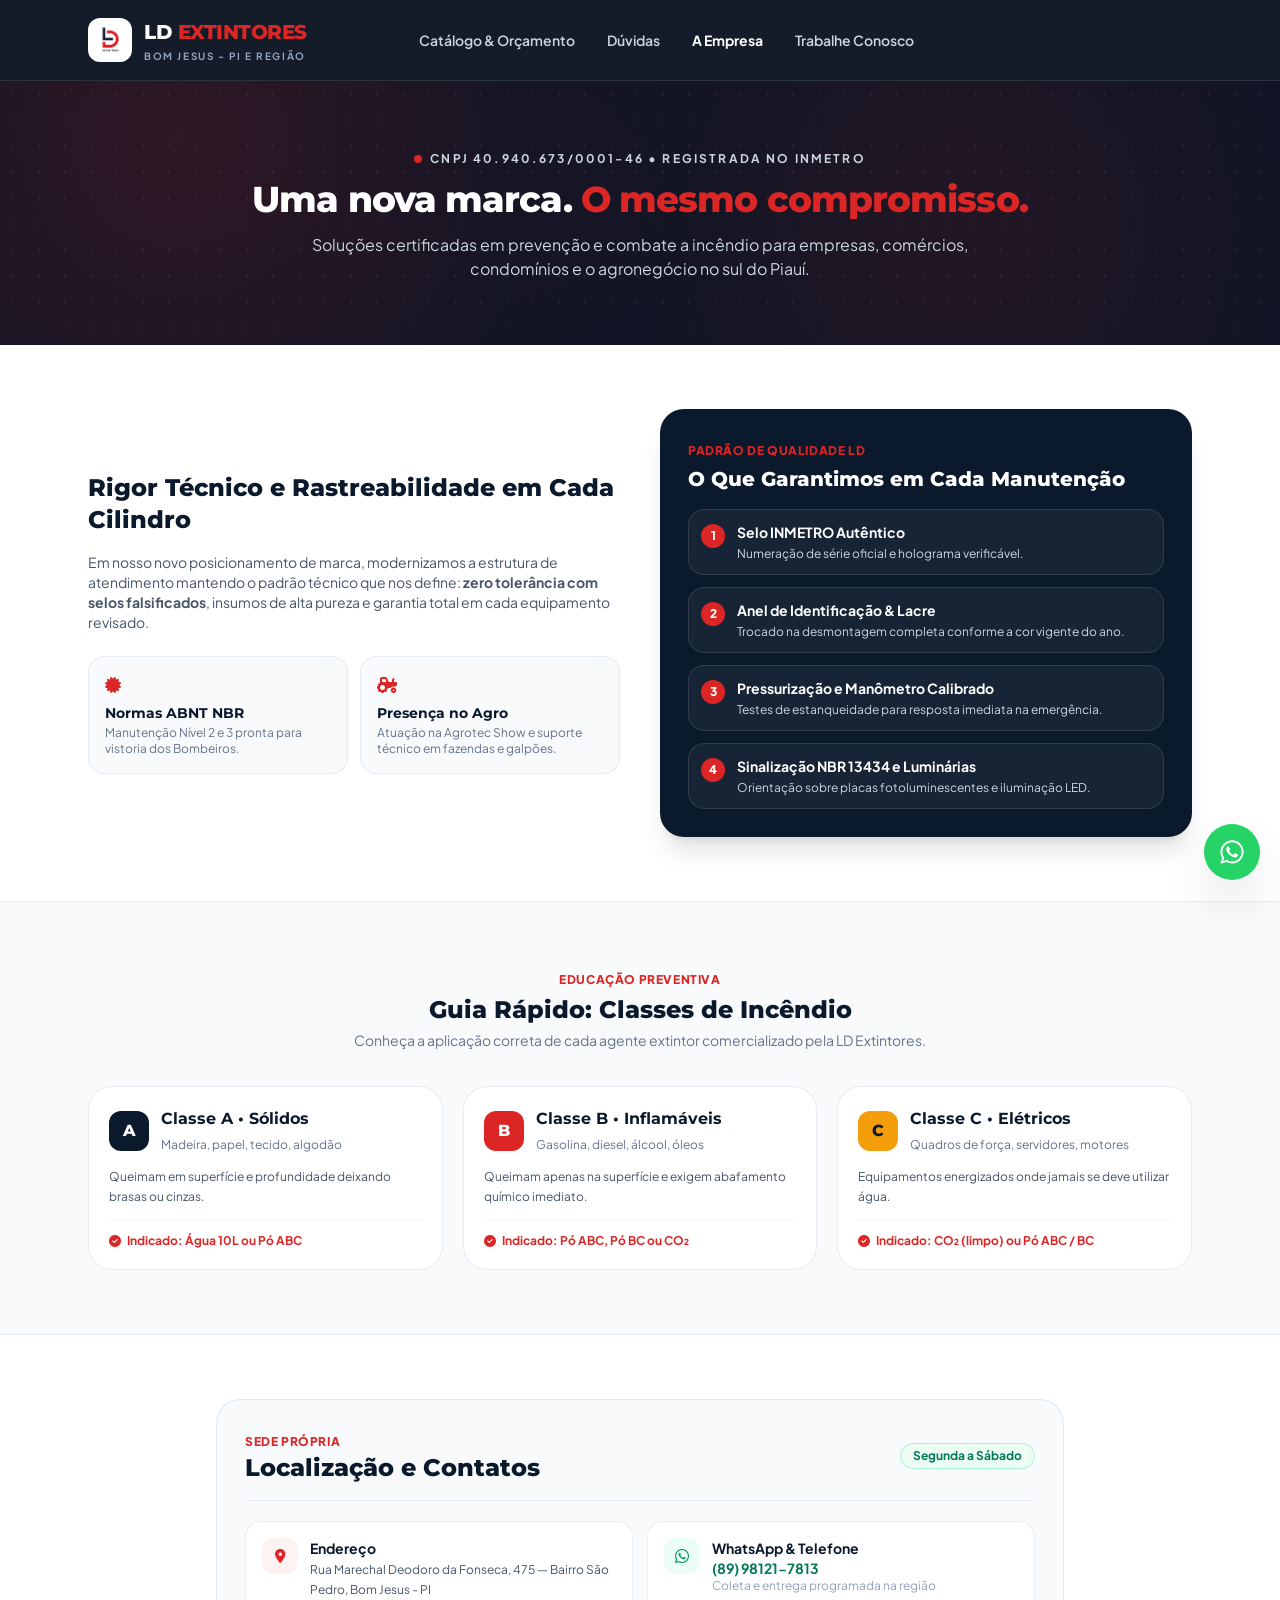
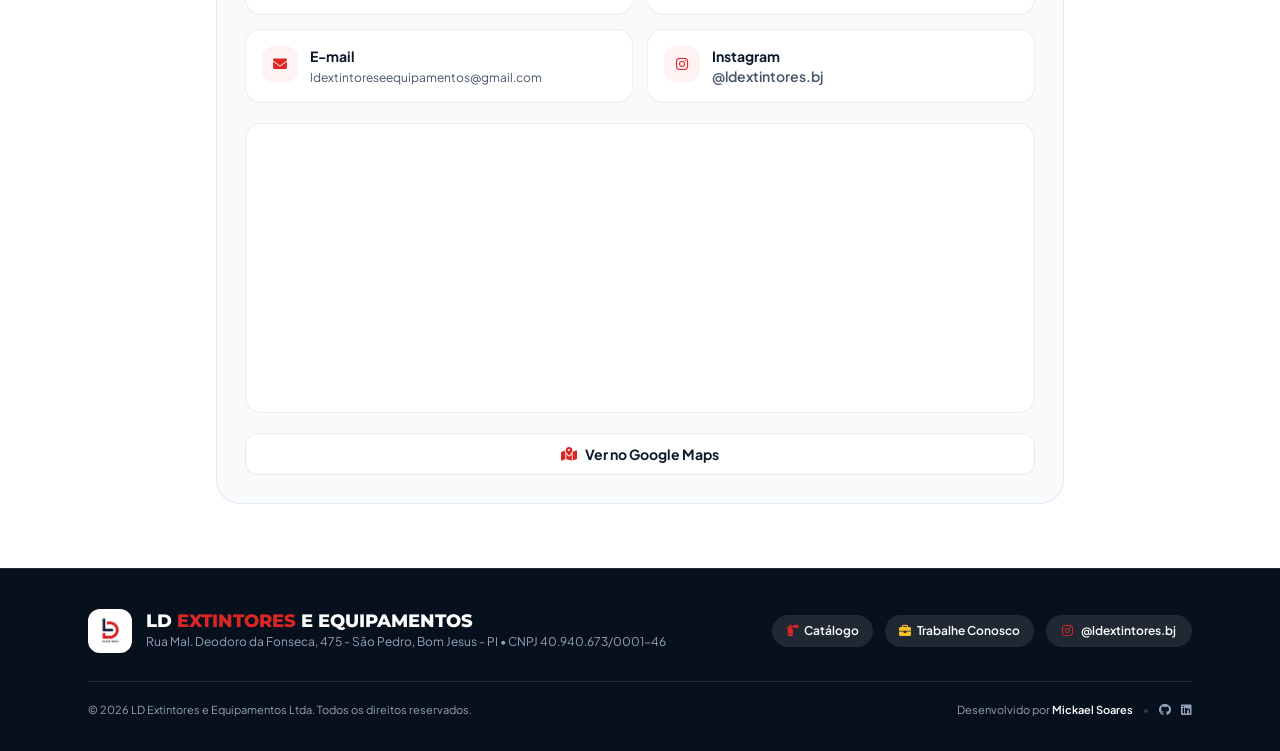
<file: sobre.html>
<!--
  =============================================================
  Projeto: LD Extintores e Equipamentos - Sobre a Empresa
  Instagram: @ldextintores.bj
  Empresa: LD EXTINTORES E EQUIPAMENTOS LTDA (CNPJ: 40.940.673/0001-46)
  Localização: Rua Marechal Deodoro da Fonseca, 475 - São Pedro, Bom Jesus - PI
  Desenvolvido por: Mickael Soares
  GitHub / Portfólio: https://github.com/mickael-soares
  Ano: 2026 • Todos os direitos reservados.
  =============================================================
-->
<!DOCTYPE html>
<html lang="pt-BR" class="scroll-smooth">
<head>
  <meta charset="UTF-8">
  <meta name="viewport" content="width=device-width, initial-scale=1.0">
  <title>A Empresa | LD Extintores e Equipamentos em Bom Jesus - PI</title>
  <meta name="description" content="Conheça a LD Extintores e Equipamentos Ltda em Bom Jesus - PI (CNPJ 40.940.673/0001-46). Empresa certificada pelo INMETRO, especialista em prevenção e combate a incêndio no sul do Piauí.">
  <meta name="robots" content="index, follow">
  <meta name="geo.region" content="BR-PI">
  <meta name="geo.placename" content="Bom Jesus">
  <meta name="author" content="Mickael Soares">

  <!-- Favicon Oficial LD Extintores -->
  <link rel="icon" type="image/png" href="images/logo-ld.png">

  <!-- Open Graph / WhatsApp Preview -->
  <meta property="og:type" content="website">
  <meta property="og:url" content="https://mickael-soares.github.io/lp-lde-extintores/sobre.html">
  <meta property="og:title" content="A Empresa | LD Extintores e Equipamentos em Bom Jesus - PI">
  <meta property="og:description" content="Empresa registrada no INMETRO (CNPJ 40.940.673/0001-46) no Bairro São Pedro, Bom Jesus - PI. Conheça nossa estrutura e localização.">
  <meta property="og:image" content="https://mickael-soares.github.io/lp-lde-extintores/images/og-preview.jpg">
  <meta property="og:image:type" content="image/jpeg">
  <meta property="og:image:width" content="1200">
  <meta property="og:image:height" content="630">
  <meta property="og:locale" content="pt_BR">
  <meta property="og:site_name" content="LD Extintores e Equipamentos">

  <!-- Twitter Card -->
  <meta name="twitter:card" content="summary_large_image">
  <meta name="twitter:title" content="A Empresa | LD Extintores e Equipamentos">
  <meta name="twitter:description" content="Referência em prevenção e combate a incêndio em Bom Jesus - PI e região.">
  <meta name="twitter:image" content="https://mickael-soares.github.io/lp-lde-extintores/images/og-preview.jpg">

  <!-- Google Fonts: Montserrat + Plus Jakarta Sans -->
  <link rel="preconnect" href="https://fonts.googleapis.com">
  <link rel="preconnect" href="https://fonts.gstatic.com" crossorigin>
  <link href="https://fonts.googleapis.com/css2?family=Montserrat:wght@600;700;800&family=Plus+Jakarta+Sans:wght@400;500;600;700;800&display=swap" rel="stylesheet">

  <!-- Font Awesome 6 Local (Zero dependência de CDN) -->
  <link rel="stylesheet" href="assets/fontawesome/css/all.min.css">

  <!-- Tailwind CSS Compilado Local (Produção - Zero dependência de CDN) -->
  <link rel="stylesheet" href="css/tailwind.min.css">
  <link rel="stylesheet" href="css/style.css">
</head>
<body class="font-sans text-ld-ink bg-white selection:bg-ld-red selection:text-white min-h-screen flex flex-col">

  <!-- =========================================================
       HEADER FIXO INDUSTRIAL DARK
  ========================================================= -->
  <header class="sticky top-0 z-40 bg-ld-navyDark/95 backdrop-blur-md border-b border-white/10 text-white">
    <div class="max-w-6xl mx-auto px-4 sm:px-6 h-20 flex items-center justify-between gap-4">
      <!-- Marca / Logo Oficial LD -->
      <a href="index.html" class="flex items-center gap-3 group">
        <div class="w-11 h-11 rounded-xl bg-white p-1 flex items-center justify-center shadow-sm group-hover:scale-105 transition overflow-hidden shrink-0">
          <img src="images/logo-ld.png" alt="Logo LD Extintores" class="w-full h-full object-contain" />
        </div>
        <div class="leading-tight">
          <span class="block font-display text-lg sm:text-xl font-extrabold tracking-tight text-white leading-none">
            LD <span class="text-ld-red">EXTINTORES</span>
          </span>
          <span class="block text-[10px] font-bold uppercase tracking-[0.16em] text-slate-400 mt-1">
            Bom Jesus - PI e Região
          </span>
        </div>
      </a>

      <!-- Navegação Desktop Multipágina -->
      <nav class="hidden lg:flex items-center gap-8 text-sm font-semibold text-slate-300">
        <a href="index.html#catalogo" class="hover:text-white transition">Catálogo &amp; Orçamento</a>
        <a href="index.html#duvidas" class="hover:text-white transition">Dúvidas</a>
        <a href="sobre.html" class="text-white font-bold transition">A Empresa</a>
        <a href="trabalhe-conosco.html" class="hover:text-white transition">Trabalhe Conosco</a>
      </nav>

      <!-- Espaçador Desktop (mantém o menu centralizado na mesma posição da Home) + Menu Mobile -->
      <div class="flex items-center gap-2.5">
        <div class="hidden lg:block w-[166px]" aria-hidden="true"></div>
        <button
          id="mobile-menu-btn"
          type="button"
          class="lg:hidden w-10 h-10 rounded-xl bg-white/10 text-white flex items-center justify-center"
          aria-label="Abrir menu"
        >
          <i class="fa-solid fa-bars"></i>
        </button>
      </div>
    </div>

    <!-- Menu Mobile -->
    <div id="mobile-menu" class="hidden lg:hidden bg-ld-navy border-t border-white/10 px-6 py-4 space-y-3 text-sm font-semibold text-slate-200">
      <a href="index.html#catalogo" class="block py-1 hover:text-white">Catálogo &amp; Orçamento</a>
      <a href="index.html#duvidas" class="block py-1 hover:text-white">Dúvidas Frequentes</a>
      <a href="sobre.html" class="block py-1 text-ld-red font-bold">A Empresa (Sobre Nós)</a>
      <a href="trabalhe-conosco.html" class="block py-1 hover:text-white">Trabalhe Conosco</a>
    </div>
  </header>

  <main class="flex-1">
    <!-- =========================================================
         HERO INSTITUCIONAL (MINIMALISTA)
    ========================================================= -->
    <section class="bg-hero-industrial text-white py-14 lg:py-16">
      <div class="max-w-4xl mx-auto px-4 sm:px-6 text-center fade-up">
        <p class="inline-flex items-center gap-2 text-xs font-bold uppercase tracking-[0.18em] text-slate-300 mb-3">
          <span class="w-2 h-2 rounded-full bg-ld-red"></span>
          CNPJ 40.940.673/0001-46 • Registrada no INMETRO
        </p>

        <h1 class="font-display text-2xl sm:text-3xl lg:text-4xl font-extrabold text-white leading-tight tracking-tight">
          Uma nova marca. <span class="text-ld-red">O mesmo compromisso.</span>
        </h1>

        <p class="mt-3.5 text-sm sm:text-base text-slate-300 max-w-2xl mx-auto leading-relaxed">
          Soluções certificadas em prevenção e combate a incêndio para empresas, comércios, condomínios e o agronegócio no sul do Piauí.
        </p>
      </div>
    </section>

    <!-- =========================================================
         HISTÓRIA & COMPROMISSO TÉCNICO
    ========================================================= -->
    <section class="py-14 sm:py-16 bg-white">
      <div class="max-w-6xl mx-auto px-4 sm:px-6 grid lg:grid-cols-12 gap-10 items-center">

        <div class="lg:col-span-6 space-y-4 fade-up">
          <h2 class="font-display font-extrabold text-xl sm:text-2xl text-ld-navy leading-snug">
            Rigor Técnico e Rastreabilidade em Cada Cilindro
          </h2>

          <p class="text-slate-600 text-xs sm:text-sm leading-relaxed">
            Em nosso novo posicionamento de marca, modernizamos a estrutura de atendimento mantendo o padrão técnico que nos define: <strong>zero tolerância com selos falsificados</strong>, insumos de alta pureza e garantia total em cada equipamento revisado.
          </p>

          <div class="grid grid-cols-1 sm:grid-cols-2 gap-3 pt-2">
            <div class="p-4 rounded-2xl bg-slate-50 border border-slate-200/80">
              <i class="fa-solid fa-certificate text-ld-red text-base mb-1.5"></i>
              <h3 class="font-display font-bold text-sm text-ld-navy">Normas ABNT NBR</h3>
              <p class="text-xs text-slate-500 mt-0.5">Manutenção Nível 2 e 3 pronta para vistoria dos Bombeiros.</p>
            </div>
            <div class="p-4 rounded-2xl bg-slate-50 border border-slate-200/80">
              <i class="fa-solid fa-tractor text-ld-red text-base mb-1.5"></i>
              <h3 class="font-display font-bold text-sm text-ld-navy">Presença no Agro</h3>
              <p class="text-xs text-slate-500 mt-0.5">Atuação na Agrotec Show e suporte técnico em fazendas e galpões.</p>
            </div>
          </div>
        </div>

        <!-- Card 4 Pontos de Inspeção -->
        <div class="lg:col-span-6 fade-up">
          <div class="bg-ld-navy text-white rounded-3xl p-6 sm:p-7 shadow-xl">
            <span class="text-xs font-extrabold uppercase tracking-wider text-ld-red">Padrão de Qualidade LD</span>
            <h3 class="font-display font-extrabold text-lg sm:text-xl text-white mt-1 mb-4">
              O Que Garantimos em Cada Manutenção
            </h3>

            <div class="space-y-3 text-xs sm:text-sm">
              <div class="flex items-start gap-3 p-3 rounded-2xl bg-white/5 border border-white/10">
                <span class="w-6 h-6 rounded-full bg-ld-red text-white font-extrabold text-xs flex items-center justify-center shrink-0 mt-0.5">1</span>
                <div>
                  <strong class="text-white block text-xs sm:text-sm">Selo INMETRO Autêntico</strong>
                  <span class="text-slate-300 text-xs">Numeração de série oficial e holograma verificável.</span>
                </div>
              </div>

              <div class="flex items-start gap-3 p-3 rounded-2xl bg-white/5 border border-white/10">
                <span class="w-6 h-6 rounded-full bg-ld-red text-white font-extrabold text-xs flex items-center justify-center shrink-0 mt-0.5">2</span>
                <div>
                  <strong class="text-white block text-xs sm:text-sm">Anel de Identificação &amp; Lacre</strong>
                  <span class="text-slate-300 text-xs">Trocado na desmontagem completa conforme a cor vigente do ano.</span>
                </div>
              </div>

              <div class="flex items-start gap-3 p-3 rounded-2xl bg-white/5 border border-white/10">
                <span class="w-6 h-6 rounded-full bg-ld-red text-white font-extrabold text-xs flex items-center justify-center shrink-0 mt-0.5">3</span>
                <div>
                  <strong class="text-white block text-xs sm:text-sm">Pressurização e Manômetro Calibrado</strong>
                  <span class="text-slate-300 text-xs">Testes de estanqueidade para resposta imediata na emergência.</span>
                </div>
              </div>

              <div class="flex items-start gap-3 p-3 rounded-2xl bg-white/5 border border-white/10">
                <span class="w-6 h-6 rounded-full bg-ld-red text-white font-extrabold text-xs flex items-center justify-center shrink-0 mt-0.5">4</span>
                <div>
                  <strong class="text-white block text-xs sm:text-sm">Sinalização NBR 13434 e Luminárias</strong>
                  <span class="text-slate-300 text-xs">Orientação sobre placas fotoluminescentes e iluminação LED.</span>
                </div>
              </div>
            </div>
          </div>
        </div>

      </div>
    </section>

    <!-- =========================================================
         GUIA TÉCNICO: CLASSES DE INCÊNDIO (A, B e C)
    ========================================================= -->
    <section class="py-14 sm:py-16 bg-slate-50 border-y border-slate-200/70">
      <div class="max-w-6xl mx-auto px-4 sm:px-6">
        <div class="text-center max-w-2xl mx-auto mb-9 fade-up">
          <span class="text-xs font-extrabold uppercase tracking-wider text-ld-red">Educação Preventiva</span>
          <h2 class="font-display font-extrabold text-xl sm:text-2xl text-ld-navy mt-1">
            Guia Rápido: Classes de Incêndio
          </h2>
          <p class="text-slate-500 text-xs sm:text-sm mt-1">
            Conheça a aplicação correta de cada agente extintor comercializado pela LD Extintores.
          </p>
        </div>

        <div class="grid grid-cols-1 md:grid-cols-3 gap-5 fade-up">
          <div class="bg-white rounded-3xl border border-slate-200/80 p-5 shadow-2xs">
            <div class="flex items-center gap-3 mb-3">
              <span class="w-10 h-10 rounded-xl bg-ld-navy text-white font-display font-extrabold text-base flex items-center justify-center shrink-0">A</span>
              <div>
                <h3 class="font-display font-bold text-sm sm:text-base text-ld-navy">Classe A • Sólidos</h3>
                <span class="text-xs text-slate-500">Madeira, papel, tecido, algodão</span>
              </div>
            </div>
            <p class="text-xs text-slate-600 leading-relaxed">
              Queimam em superfície e profundidade deixando brasas ou cinzas.
            </p>
            <p class="mt-3.5 pt-3 border-t border-slate-100 text-xs font-bold text-ld-red">
              <i class="fa-solid fa-check-circle mr-1"></i> Indicado: Água 10L ou Pó ABC
            </p>
          </div>

          <div class="bg-white rounded-3xl border border-slate-200/80 p-5 shadow-2xs">
            <div class="flex items-center gap-3 mb-3">
              <span class="w-10 h-10 rounded-xl bg-ld-red text-white font-display font-extrabold text-base flex items-center justify-center shrink-0">B</span>
              <div>
                <h3 class="font-display font-bold text-sm sm:text-base text-ld-navy">Classe B • Inflamáveis</h3>
                <span class="text-xs text-slate-500">Gasolina, diesel, álcool, óleos</span>
              </div>
            </div>
            <p class="text-xs text-slate-600 leading-relaxed">
              Queimam apenas na superfície e exigem abafamento químico imediato.
            </p>
            <p class="mt-3.5 pt-3 border-t border-slate-100 text-xs font-bold text-ld-red">
              <i class="fa-solid fa-check-circle mr-1"></i> Indicado: Pó ABC, Pó BC ou CO₂
            </p>
          </div>

          <div class="bg-white rounded-3xl border border-slate-200/80 p-5 shadow-2xs">
            <div class="flex items-center gap-3 mb-3">
              <span class="w-10 h-10 rounded-xl bg-amber-500 text-ld-navy font-display font-extrabold text-base flex items-center justify-center shrink-0">C</span>
              <div>
                <h3 class="font-display font-bold text-sm sm:text-base text-ld-navy">Classe C • Elétricos</h3>
                <span class="text-xs text-slate-500">Quadros de força, servidores, motores</span>
              </div>
            </div>
            <p class="text-xs text-slate-600 leading-relaxed">
              Equipamentos energizados onde jamais se deve utilizar água.
            </p>
            <p class="mt-3.5 pt-3 border-t border-slate-100 text-xs font-bold text-ld-red">
              <i class="fa-solid fa-check-circle mr-1"></i> Indicado: CO₂ (limpo) ou Pó ABC / BC
            </p>
          </div>
        </div>
      </div>
    </section>

    <!-- =========================================================
         LOCALIZAÇÃO & CONTATOS DA SEDE (BOM JESUS - PI)
    ========================================================= -->
    <section class="py-14 sm:py-16 bg-white">
      <div class="max-w-4xl mx-auto px-4 sm:px-6 fade-up">
        <div class="bg-slate-50 rounded-3xl border border-slate-200/90 p-6 sm:p-7">
          <div class="flex flex-col sm:flex-row sm:items-center justify-between gap-3 pb-4 border-b border-slate-200/80">
            <div>
              <span class="text-xs font-extrabold uppercase tracking-wider text-ld-red">Sede Própria</span>
              <h2 class="font-display font-extrabold text-xl sm:text-2xl text-ld-navy">Localização e Contatos</h2>
            </div>
            <span class="self-start sm:self-auto px-3 py-1 rounded-full bg-emerald-50 text-emerald-700 border border-emerald-200 text-xs font-bold whitespace-nowrap">
              Segunda a Sábado
            </span>
          </div>

          <div class="grid sm:grid-cols-2 gap-3.5 my-5 text-xs sm:text-sm">
            <div class="bg-white p-4 rounded-2xl border border-slate-200/70 flex items-start gap-3">
              <div class="w-9 h-9 rounded-xl bg-red-50 text-ld-red flex items-center justify-center shrink-0">
                <i class="fa-solid fa-location-dot"></i>
              </div>
              <div>
                <strong class="text-ld-navy block text-xs sm:text-sm">Endereço</strong>
                <span class="text-slate-600 text-xs">Rua Marechal Deodoro da Fonseca, 475 — Bairro São Pedro, Bom Jesus - PI</span>
              </div>
            </div>

            <div class="bg-white p-4 rounded-2xl border border-slate-200/70 flex items-start gap-3">
              <div class="w-9 h-9 rounded-xl bg-emerald-50 text-emerald-600 flex items-center justify-center shrink-0">
                <i class="fa-brands fa-whatsapp text-base"></i>
              </div>
              <div>
                <strong class="text-ld-navy block text-xs sm:text-sm">WhatsApp &amp; Telefone</strong>
                <a href="https://wa.me/5589981217813" target="_blank" rel="noopener noreferrer" class="text-emerald-700 font-bold text-xs sm:text-sm hover:underline">
                  (89) 98121-7813
                </a>
                <span class="block text-xs text-slate-400">Coleta e entrega programada na região</span>
              </div>
            </div>

            <div class="bg-white p-4 rounded-2xl border border-slate-200/70 flex items-start gap-3">
              <div class="w-9 h-9 rounded-xl bg-red-50 text-ld-red flex items-center justify-center shrink-0">
                <i class="fa-solid fa-envelope"></i>
              </div>
              <div class="min-w-0">
                <strong class="text-ld-navy block text-xs sm:text-sm">E-mail</strong>
                <a href="mailto:ldextintoreseequipamentos@gmail.com" class="text-slate-600 hover:text-ld-red text-xs break-all">
                  ldextintoreseequipamentos@gmail.com
                </a>
              </div>
            </div>

            <div class="bg-white p-4 rounded-2xl border border-slate-200/70 flex items-start gap-3">
              <div class="w-9 h-9 rounded-xl bg-red-50 text-ld-red flex items-center justify-center shrink-0">
                <i class="fa-brands fa-instagram"></i>
              </div>
              <div>
                <strong class="text-ld-navy block text-xs sm:text-sm">Instagram</strong>
                <a href="https://www.instagram.com/ldextintores.bj/" target="_blank" rel="noopener noreferrer" class="text-slate-600 hover:text-ld-red font-semibold text-xs sm:text-sm">
                  @ldextintores.bj
                </a>
              </div>
            </div>
          </div>

          <!-- Mapa Interativo Google Maps (Coordenadas Exatas da Fachada LD EXTINTORES - Bom Jesus - PI) -->
          <div class="mb-5 rounded-2xl overflow-hidden border border-slate-200/80 shadow-2xs bg-white">
            <iframe
              title="Localização Exata LD EXTINTORES - Bom Jesus PI"
              src="https://maps.google.com/maps?q=-9.0759503,-44.3645488+(LD%20EXTINTORES)&z=18&hl=pt-BR&output=embed"
              class="w-full h-64 sm:h-72 border-0"
              allowfullscreen=""
              loading="lazy"
              referrerpolicy="no-referrer-when-downgrade"
            ></iframe>
          </div>

          <div class="flex">
            <a
              href="https://www.google.com/maps/search/?api=1&query=-9.0759503,-44.3645488"
              target="_blank"
              rel="noopener noreferrer"
              class="w-full py-2.5 px-4 rounded-xl bg-white hover:bg-slate-100 border border-slate-200 text-ld-navy font-bold text-xs sm:text-sm flex items-center justify-center gap-2 transition whitespace-nowrap"
            >
              <i class="fa-solid fa-map-location-dot text-ld-red"></i>
              <span>Ver no Google Maps</span>
            </a>
          </div>
        </div>
      </div>
    </section>
  </main>

  <!-- =========================================================
       FOOTER (ANCORADO NA BASE - PADRÃO UNIFICADO)
  ========================================================= -->
  <footer class="mt-auto bg-ld-navyDark text-slate-300 pt-10 pb-8 border-t border-white/10">
    <div class="max-w-6xl mx-auto px-4 sm:px-6">
      <div class="flex flex-col md:flex-row items-center justify-between gap-6 text-sm">
        <div class="flex items-center gap-3.5 text-center md:text-left">
          <div class="w-11 h-11 rounded-xl bg-white p-1 flex items-center justify-center shrink-0 overflow-hidden shadow-sm">
            <img src="images/logo-ld.png" alt="Logo LD Extintores" class="w-full h-full object-contain" />
          </div>
          <div>
            <p class="font-display text-lg font-extrabold text-white leading-none">
              LD <span class="text-ld-red">EXTINTORES</span> E EQUIPAMENTOS
            </p>
            <p class="text-xs text-slate-400 mt-1">
              Rua Mal. Deodoro da Fonseca, 475 - São Pedro, Bom Jesus - PI • CNPJ 40.940.673/0001-46
            </p>
          </div>
        </div>

        <div class="flex flex-wrap items-center justify-center gap-3">
          <a href="index.html#catalogo" class="inline-flex items-center gap-1.5 px-3.5 py-2 rounded-full bg-white/10 hover:bg-white/20 text-white text-xs font-semibold transition">
            <i class="fa-solid fa-fire-extinguisher text-ld-red"></i> Catálogo
          </a>
          <a href="trabalhe-conosco.html" class="inline-flex items-center gap-1.5 px-3.5 py-2 rounded-full bg-white/10 hover:bg-white/20 text-white text-xs font-semibold transition">
            <i class="fa-solid fa-briefcase text-amber-400"></i> Trabalhe Conosco
          </a>
          <a
            href="https://www.instagram.com/ldextintores.bj/"
            target="_blank"
            rel="noopener noreferrer"
            class="inline-flex items-center gap-2 px-4 py-2 rounded-full bg-white/10 hover:bg-white/20 text-white text-xs font-semibold transition"
          >
            <i class="fa-brands fa-instagram text-ld-red"></i> @ldextintores.bj
          </a>
        </div>
      </div>

      <!-- Barra de Copyright e Autoria -->
      <div class="mt-7 pt-5 border-t border-white/10 flex flex-col sm:flex-row items-center justify-between gap-2 text-[11px] text-slate-400 text-center sm:text-left">
        <p>© 2026 LD Extintores e Equipamentos Ltda. Todos os direitos reservados.</p>
        <div class="flex items-center justify-center sm:justify-end gap-2.5">
          <span>Desenvolvido por <a href="https://github.com/mickael-soares/" target="_blank" rel="noopener noreferrer" class="text-white hover:text-ld-red font-semibold transition">Mickael Soares</a></span>
          <span class="text-white/20" aria-hidden="true">•</span>
          <div class="flex items-center gap-2.5">
            <a href="https://github.com/mickael-soares/" target="_blank" rel="noopener noreferrer" aria-label="GitHub de Mickael Soares" title="GitHub" class="text-slate-400 hover:text-white transition text-xs">
              <i class="fa-brands fa-github"></i>
            </a>
            <a href="https://www.linkedin.com/in/mickael-s-97755098/" target="_blank" rel="noopener noreferrer" aria-label="LinkedIn de Mickael Soares" title="LinkedIn" class="text-slate-400 hover:text-white transition text-xs">
              <i class="fa-brands fa-linkedin"></i>
            </a>
          </div>
        </div>
      </div>
    </div>
  </footer>

  <!-- Botão Flutuante Oficial do WhatsApp -->
  <a
    href="https://wa.me/5589981217813?text=Ol%C3%A1%2C%20LD%20Extintores!%20Gostaria%20de%20solicitar%20um%20or%C3%A7amento."
    target="_blank"
    rel="noopener noreferrer"
    aria-label="Falar pelo WhatsApp (89) 98121-7813"
    title="WhatsApp (89) 98121-7813"
    class="whatsapp-float fixed bottom-5 right-5 z-40 w-14 h-14 bg-[#25D366] hover:bg-[#20bd5a] text-white rounded-full flex items-center justify-center shadow-2xl hover:scale-110 active:scale-95 transition-transform"
  >
    <svg class="w-7 h-7 fill-current" viewBox="0 0 24 24" aria-hidden="true">
      <path d="M12.04 2C6.58 2 2.13 6.45 2.13 11.91C2.13 13.66 2.59 15.36 3.45 16.86L2.05 22L7.3 20.62C8.75 21.41 10.38 21.83 12.04 21.83C17.5 21.83 21.95 17.38 21.95 11.92C21.95 9.27 20.92 6.78 19.05 4.91C17.18 3.03 14.69 2 12.04 2ZM12.05 3.67C14.25 3.67 16.31 4.53 17.87 6.09C19.42 7.65 20.28 9.72 20.28 11.92C20.28 16.46 16.58 20.15 12.04 20.15C10.56 20.15 9.11 19.76 7.85 19.01L7.55 18.83L4.43 19.65L5.26 16.61L5.06 16.29C4.24 14.99 3.8 13.47 3.8 11.91C3.81 7.37 7.5 3.67 12.05 3.67ZM8.53 7.33C8.37 7.33 8.1 7.39 7.87 7.64C7.65 7.89 7 8.5 7 9.71C7 10.93 7.89 12.1 8.01 12.27C8.14 12.44 9.76 14.94 12.25 16.01C12.84 16.27 13.3 16.42 13.66 16.54C14.25 16.73 14.79 16.7 15.22 16.64C15.7 16.57 16.69 16.04 16.9 15.45C17.11 14.86 17.11 14.36 17.05 14.25C16.99 14.15 16.82 14.09 16.57 13.96C16.32 13.84 15.1 13.24 14.87 13.16C14.65 13.07 14.48 13.03 14.31 13.28C14.15 13.53 13.67 14.09 13.52 14.25C13.38 14.42 13.23 14.44 12.98 14.31C12.73 14.19 11.93 13.93 10.98 13.08C10.24 12.42 9.74 11.61 9.6 11.36C9.45 11.11 9.58 10.98 9.71 10.85C9.82 10.74 9.96 10.56 10.08 10.41C10.21 10.26 10.25 10.16 10.33 10C10.41 9.83 10.37 9.69 10.31 9.56C10.25 9.44 9.76 8.23 9.55 7.74C9.35 7.25 9.15 7.32 9 7.31C8.86 7.31 8.7 7.33 8.53 7.33Z"/>
    </svg>
  </a>

  <script src="js/main.js"></script>
</body>
</html>
</file>
<file: css/style.css>
/**
 * LD Extintores e Equipamentos - Design System Industrial & Animações
 * Bom Jesus - PI e Região • @ldextintores.bj
 * Desenvolvido por: Mickael Soares
 */

:root {
  --ld-navy: #0B192C;
  --ld-navy-dark: #07101D;
  --ld-navy-card: #112239;
  --ld-red: #DC2626;
  --ld-red-dark: #B91C1C;
  --ld-amber: #F59E0B;
  --ld-slate: #F8FAFC;
  --ld-ink: #0F172A;
}

body {
  background-color: var(--ld-slate);
  color: var(--ld-ink);
  -webkit-font-smoothing: antialiased;
}

/* Ocultar templates Vue antes de montar */
[v-cloak] {
  display: none !important;
}

/* Barra de rolagem customizada */
::-webkit-scrollbar {
  width: 9px;
}

::-webkit-scrollbar-track {
  background: #0B192C;
}

::-webkit-scrollbar-thumb {
  background: #334155;
  border-radius: 6px;
}

::-webkit-scrollbar-thumb:hover {
  background: var(--ld-red);
}

/* Hero Industrial com Padrão Pontilhado Técnico (tom #0A1424 para mix-blend-mode lighten apagar 100% do fundo da foto) */
.bg-hero-industrial {
  background-color: #0A1424;
  background-image:
    radial-gradient(circle at 14% 22%, rgba(220, 38, 38, 0.18) 0%, transparent 45%),
    radial-gradient(circle at 75% 55%, rgba(220, 38, 38, 0.12) 0%, transparent 48%),
    radial-gradient(rgba(255, 255, 255, 0.065) 1px, transparent 1px);
  background-size: 100% 100%, 100% 100%, 26px 26px;
}

/* Faz 100% do azul escuro da imagem desaparecer sobre o fundo pontilhado sem isolamento de camada */
.hero-seamless-fade {
  mix-blend-mode: lighten;
  -webkit-mask-image: radial-gradient(ellipse 66% 70% at 50% 52%, #000 54%, transparent 94%);
  mask-image: radial-gradient(ellipse 66% 70% at 50% 52%, #000 54%, transparent 94%);
}

/* Seção de Catálogo Claro com Grade Técnica Sutil */
.bg-catalog-light {
  background-color: #F8FAFC;
  background-image: radial-gradient(#0B192C0D 1px, transparent 1px);
  background-size: 24px 24px;
}

/* Card de Produto Claro de Alto Contraste */
.catalog-card-light {
  background-color: #FFFFFF;
  border: 1px solid #E2E8F0;
  transition: transform 0.24s ease, box-shadow 0.24s ease, border-color 0.24s ease;
}

.catalog-card-light:hover {
  transform: translateY(-4px);
  border-color: rgba(220, 38, 38, 0.45);
  box-shadow: 0 18px 34px -14px rgba(11, 25, 44, 0.14);
}

.catalog-card-light.in-cart {
  border-color: var(--ld-red) !important;
  box-shadow: 0 16px 32px -12px rgba(220, 38, 38, 0.22);
}

/* Botão CTA Vermelho com Glow Industrial */
.btn-glow-red {
  background: linear-gradient(135deg, #EF4444 0%, #DC2626 100%);
  box-shadow: 0 8px 22px -4px rgba(220, 38, 38, 0.5);
  transition: all 0.22s ease;
}

.btn-glow-red:hover {
  background: linear-gradient(135deg, #DC2626 0%, #B91C1C 100%);
  box-shadow: 0 12px 28px -4px rgba(220, 38, 38, 0.7);
  transform: translateY(-1px);
}

/* Pulso oficial do botão flutuante WhatsApp */
@keyframes pulseWhatsapp {
  0%, 100% {
    box-shadow: 0 0 0 0 rgba(37, 211, 102, 0.55);
  }
  50% {
    box-shadow: 0 0 0 14px rgba(37, 211, 102, 0);
  }
}

.whatsapp-float {
  animation: pulseWhatsapp 2.4s infinite;
}

/* Ocultar scrollbar mantendo rolagem tátil nas abas */
.no-scrollbar::-webkit-scrollbar {
  display: none;
}

.no-scrollbar {
  -ms-overflow-style: none;
  scrollbar-width: none;
}

/* Animação de entrada suave */
.fade-up {
  opacity: 0;
  transform: translateY(16px);
  transition: opacity 0.5s cubic-bezier(0.16, 1, 0.3, 1), transform 0.5s cubic-bezier(0.16, 1, 0.3, 1);
  will-change: opacity, transform;
}

.fade-up.visible {
  opacity: 1;
  transform: translateY(0);
}

/* Aba ativa do catálogo industrial */
.catalog-tab {
  transition: all 0.2s ease;
}

.catalog-tab.active {
  background: linear-gradient(135deg, #EF4444 0%, #DC2626 100%);
  color: #ffffff;
  border-color: #EF4444;
  box-shadow: 0 10px 24px -6px rgba(220, 38, 38, 0.55);
}

/* Animação ao trocar de aba */
@keyframes panelFadeIn {
  from {
    opacity: 0;
    transform: translateY(8px);
  }
  to {
    opacity: 1;
    transform: translateY(0);
  }
}

.catalog-panel-enter {
  animation: panelFadeIn 0.26s ease-out forwards;
}

/* Drawer lateral do orçamento */
.drawer-backdrop {
  opacity: 0;
  pointer-events: none;
  transition: opacity 0.25s ease;
}

.drawer-backdrop.open {
  opacity: 1;
  pointer-events: auto;
}

.drawer-panel {
  transform: translateX(100%);
  transition: transform 0.3s cubic-bezier(0.16, 1, 0.3, 1);
}

.drawer-panel.open {
  transform: translateX(0);
}

/* Barra flutuante inferior do carrinho */
.sticky-budget-bar {
  transform: translateY(130%);
  opacity: 0;
  pointer-events: none;
  transition: transform 0.32s cubic-bezier(0.16, 1, 0.3, 1), opacity 0.25s ease;
}

.sticky-budget-bar.visible {
  transform: translateY(0);
  opacity: 1;
  pointer-events: auto;
}

/* Remover setas padrão do input number */
input[type="number"]::-webkit-inner-spin-button,
input[type="number"]::-webkit-outer-spin-button {
  -webkit-appearance: none;
  margin: 0;
}

input[type="number"] {
  -moz-appearance: textfield;
}

/* Toast de feedback */
.toast-msg {
  transform: translateY(14px);
  opacity: 0;
  transition: all 0.25s ease;
}

.toast-msg.show {
  transform: translateY(0);
  opacity: 1;
}

/* Accordion FAQ */
.faq-answer {
  display: grid;
  grid-template-rows: 0fr;
  transition: grid-template-rows 0.28s ease;
}

.faq-item.open .faq-answer {
  grid-template-rows: 1fr;
}

.faq-item.open .faq-chevron {
  transform: rotate(180deg);
}

@media (prefers-reduced-motion: reduce) {
  .fade-up,
  .catalog-panel-enter,
  .whatsapp-float {
    animation: none !important;
    transition: none !important;
    opacity: 1 !important;
    transform: none !important;
  }
}
</file>
